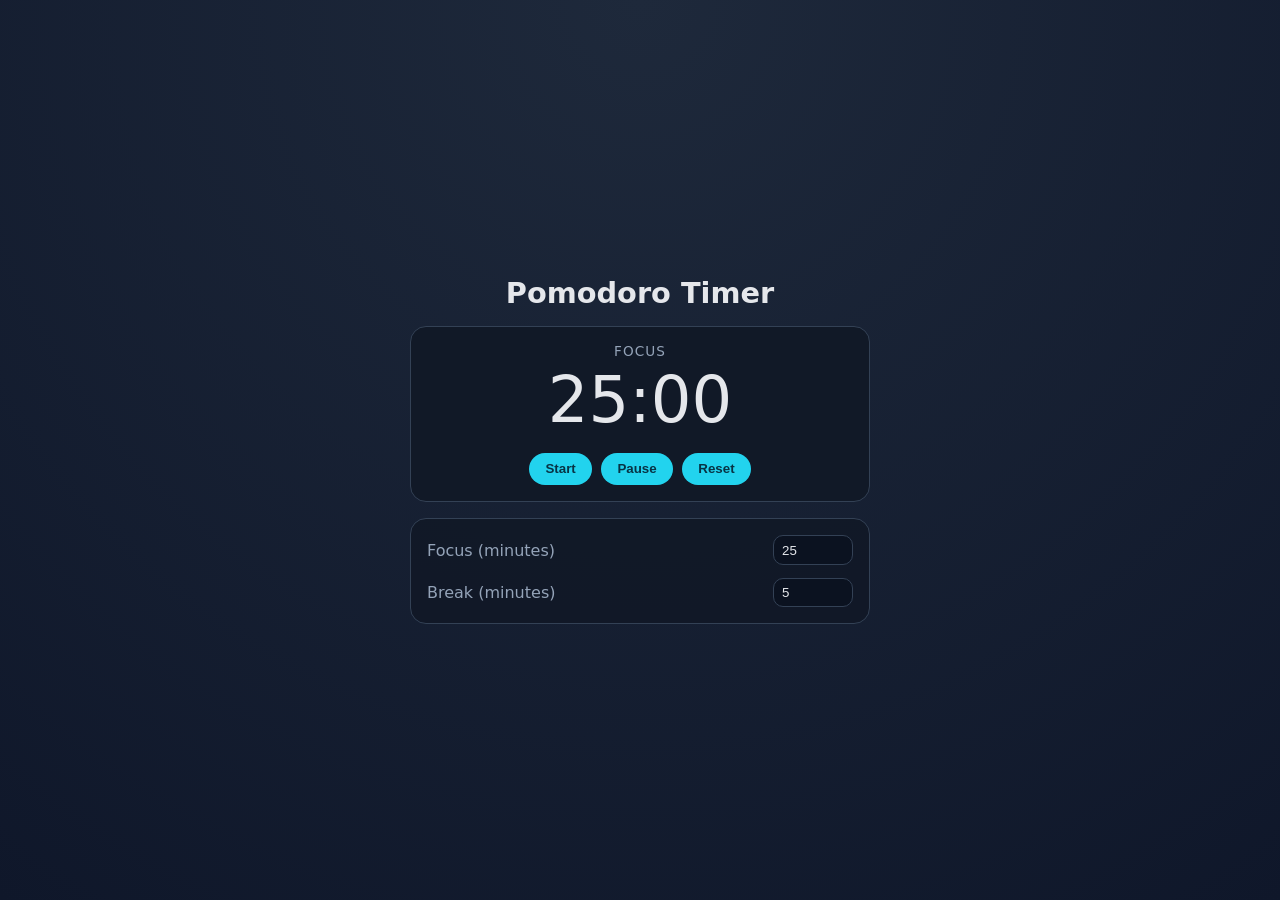
<file: index.html>
<!doctype html>
<html lang="en">
  <head>
    <meta charset="UTF-8" />
    <meta name="viewport" content="width=device-width, initial-scale=1.0" />
    <title>Pomodoro Timer</title>
    <link rel="stylesheet" href="styles.css" />
  </head>
  <body>
    <main class="app" aria-labelledby="app-title">
      <h1 id="app-title">Pomodoro Timer</h1>

      <section class="timer-card" aria-label="Timer">
        <p class="mode" id="mode-label">Focus</p>
        <p class="time" id="time-display" aria-live="polite">25:00</p>

        <div class="controls" aria-label="Timer controls">
          <button type="button">Start</button>
          <button type="button">Pause</button>
          <button type="button">Reset</button>
        </div>
      </section>

      <section class="settings" aria-label="Session lengths">
        <div class="setting-row">
          <label for="focus-minutes">Focus (minutes)</label>
          <input id="focus-minutes" type="number" min="1" max="90" value="25" />
        </div>

        <div class="setting-row">
          <label for="break-minutes">Break (minutes)</label>
          <input id="break-minutes" type="number" min="1" max="30" value="5" />
        </div>
      </section>
    </main>
  </body>
</html>
</file>
<file: styles.css>
:root {
  color-scheme: dark;
  --bg: #0f172a;
  --card: #111827;
  --text: #e5e7eb;
  --muted: #94a3b8;
  --accent: #22d3ee;
  --accent-hover: #06b6d4;
  --border: #334155;
}

* {
  box-sizing: border-box;
}

body {
  margin: 0;
  min-height: 100vh;
  display: grid;
  place-items: center;
  font-family: Inter, system-ui, -apple-system, Segoe UI, Roboto, sans-serif;
  background: radial-gradient(circle at top, #1e293b, var(--bg));
  color: var(--text);
}

.app {
  width: min(92vw, 460px);
  display: grid;
  gap: 1rem;
}

h1 {
  margin: 0;
  text-align: center;
  font-size: 1.8rem;
}

.timer-card,
.settings {
  background: rgba(17, 24, 39, 0.92);
  border: 1px solid var(--border);
  border-radius: 16px;
  padding: 1rem;
}

.mode {
  margin: 0;
  text-align: center;
  color: var(--muted);
  text-transform: uppercase;
  letter-spacing: 0.08em;
  font-size: 0.85rem;
}

.time {
  margin: 0.25rem 0 1rem;
  text-align: center;
  font-size: clamp(2.5rem, 9vw, 4rem);
  font-variant-numeric: tabular-nums;
}

.controls {
  display: flex;
  justify-content: center;
  gap: 0.6rem;
  flex-wrap: wrap;
}

button {
  border: 0;
  border-radius: 999px;
  padding: 0.55rem 1rem;
  font-weight: 600;
  cursor: pointer;
  background: var(--accent);
  color: #083344;
  transition: transform 0.12s ease, background 0.12s ease;
}

button:hover {
  background: var(--accent-hover);
}

button:active {
  transform: translateY(1px);
}

.settings {
  display: grid;
  gap: 0.8rem;
}

.setting-row {
  display: grid;
  grid-template-columns: 1fr auto;
  align-items: center;
  gap: 0.6rem;
}

label {
  color: var(--muted);
}

input {
  width: 5rem;
  border: 1px solid var(--border);
  border-radius: 10px;
  padding: 0.4rem 0.5rem;
  background: #0b1220;
  color: var(--text);
}
</file>
